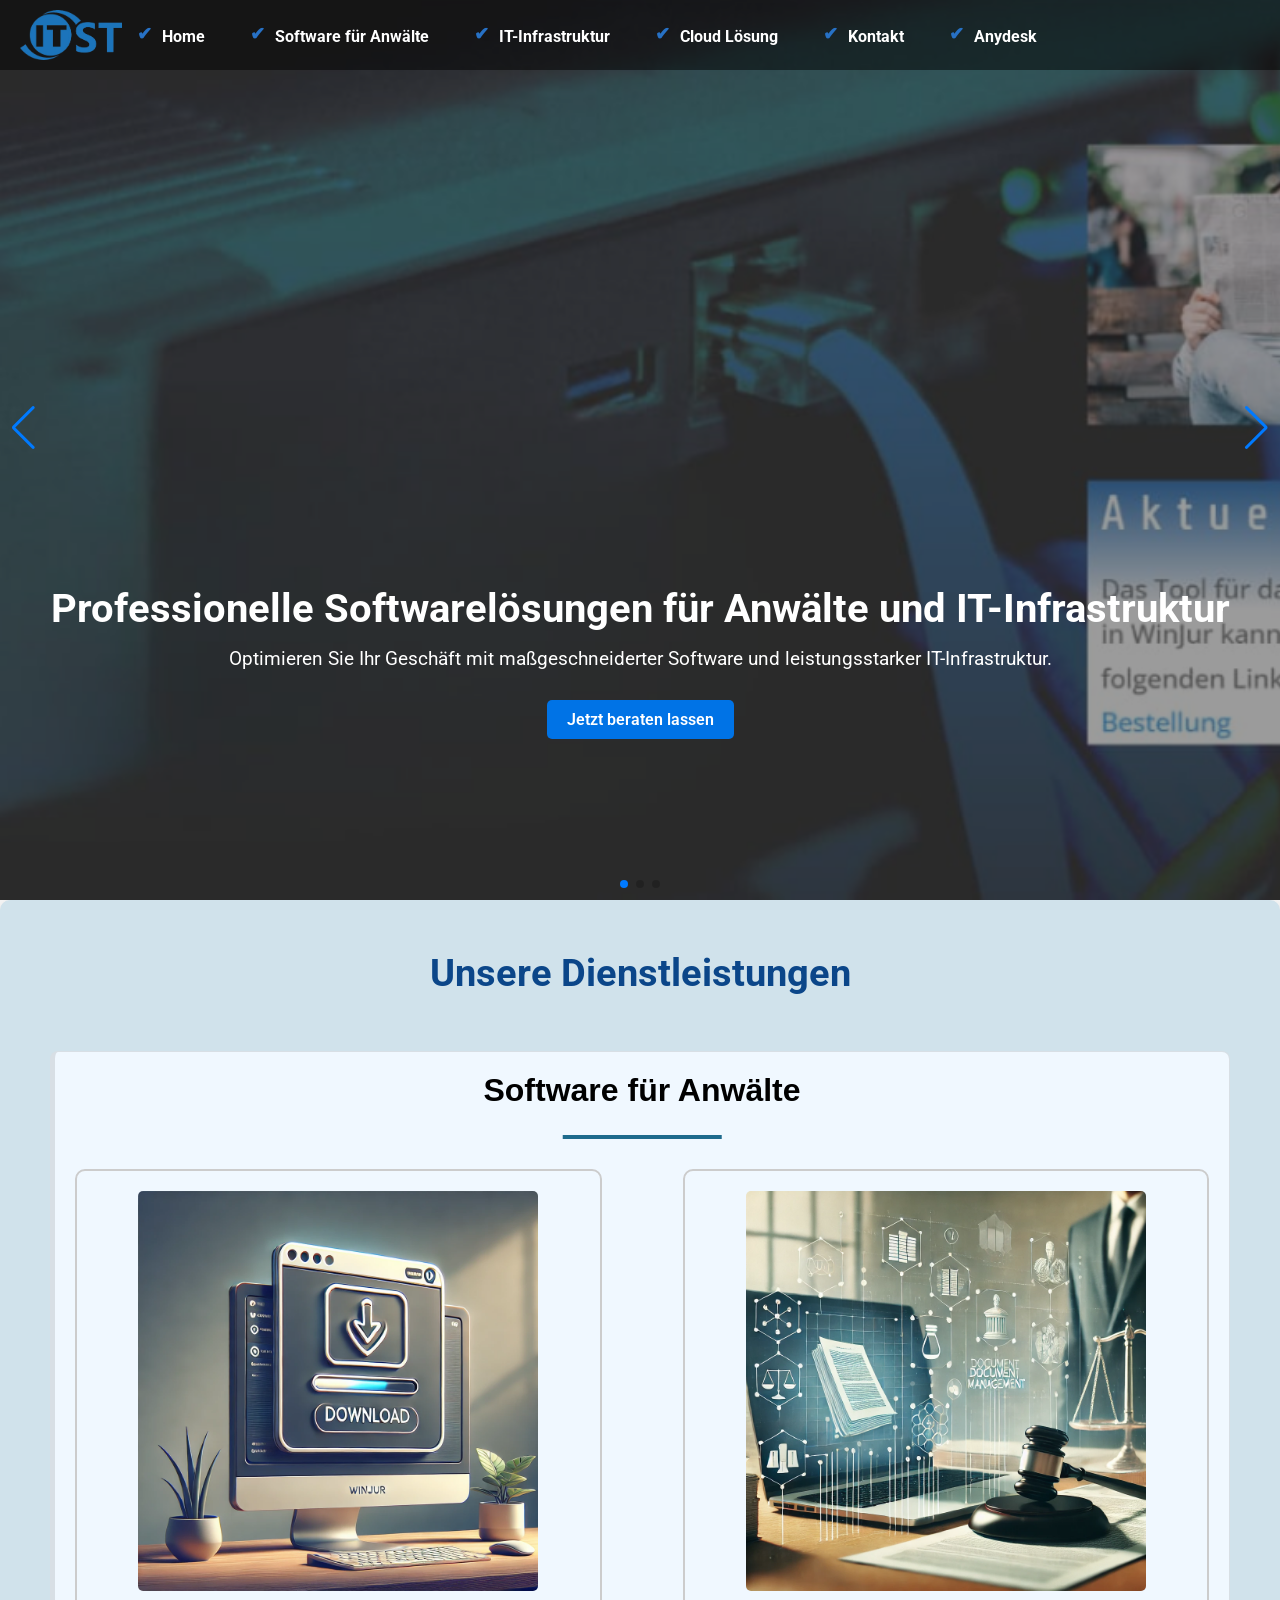
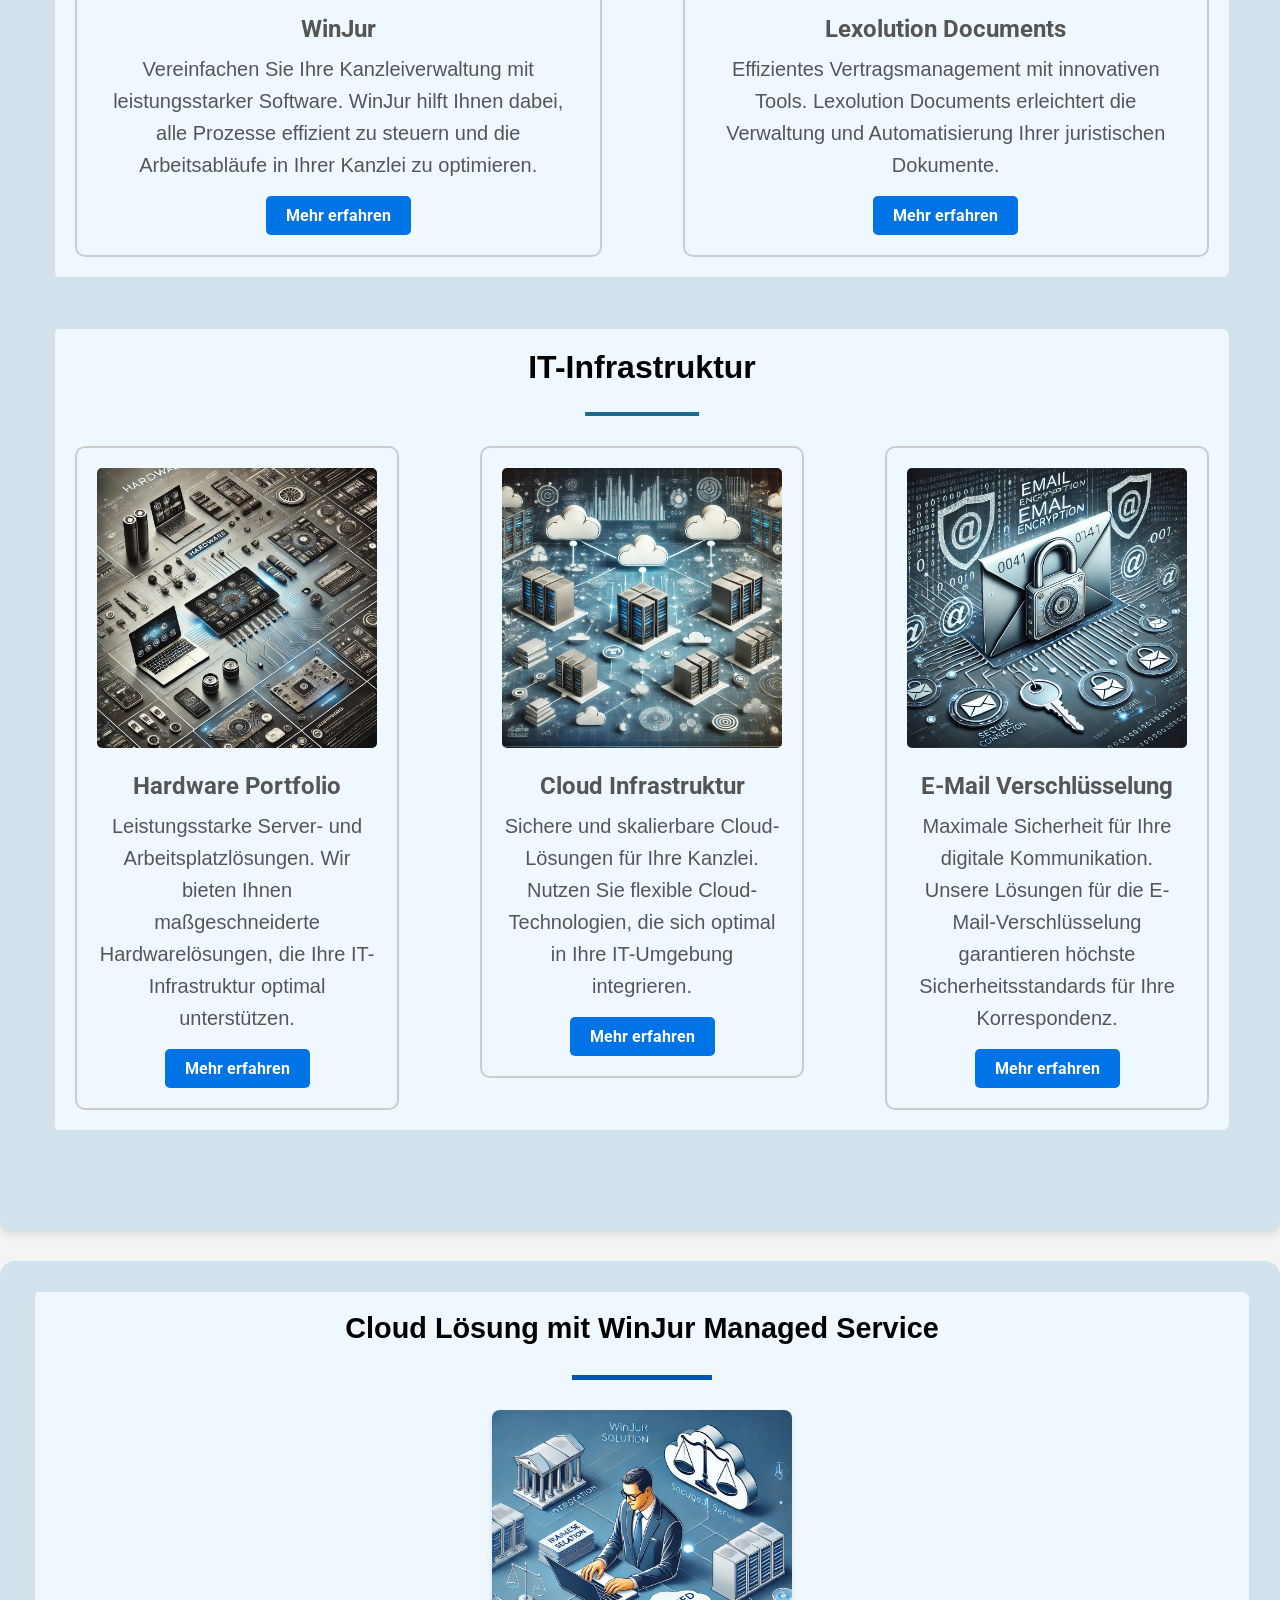
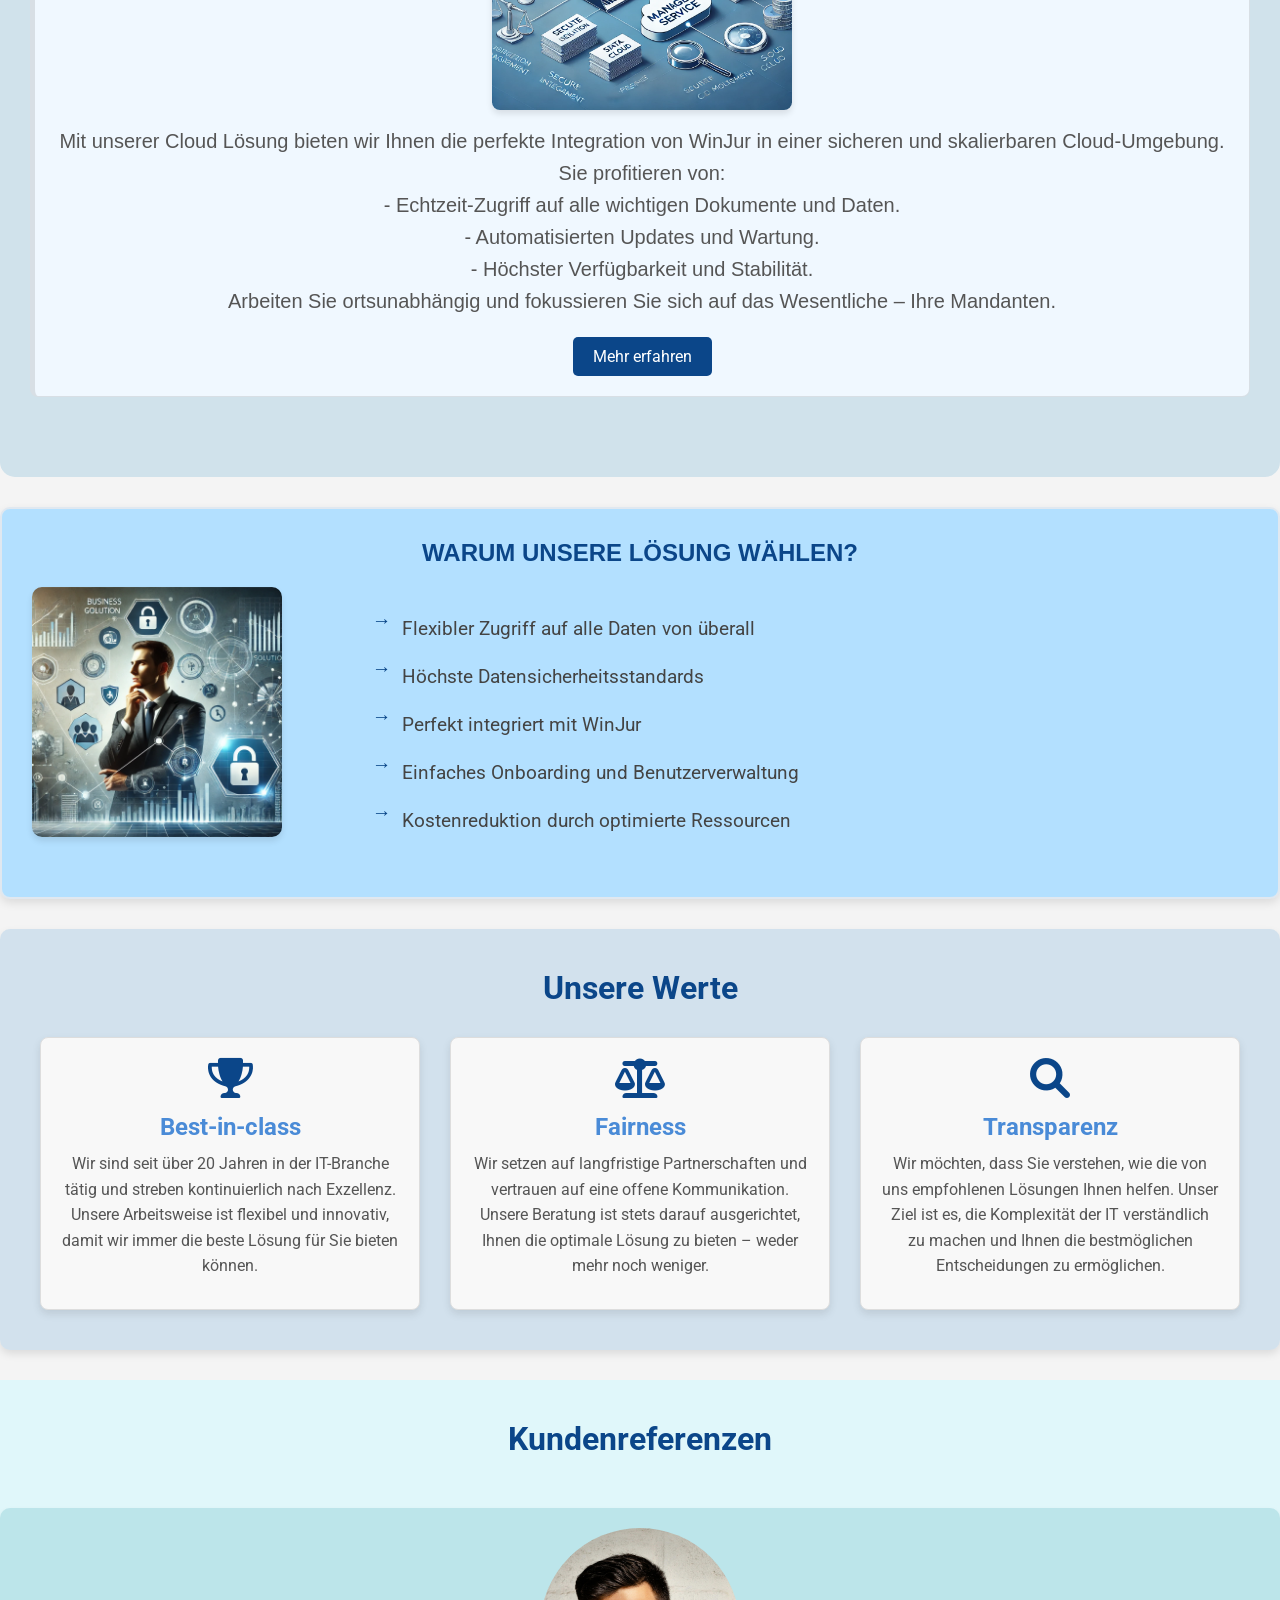
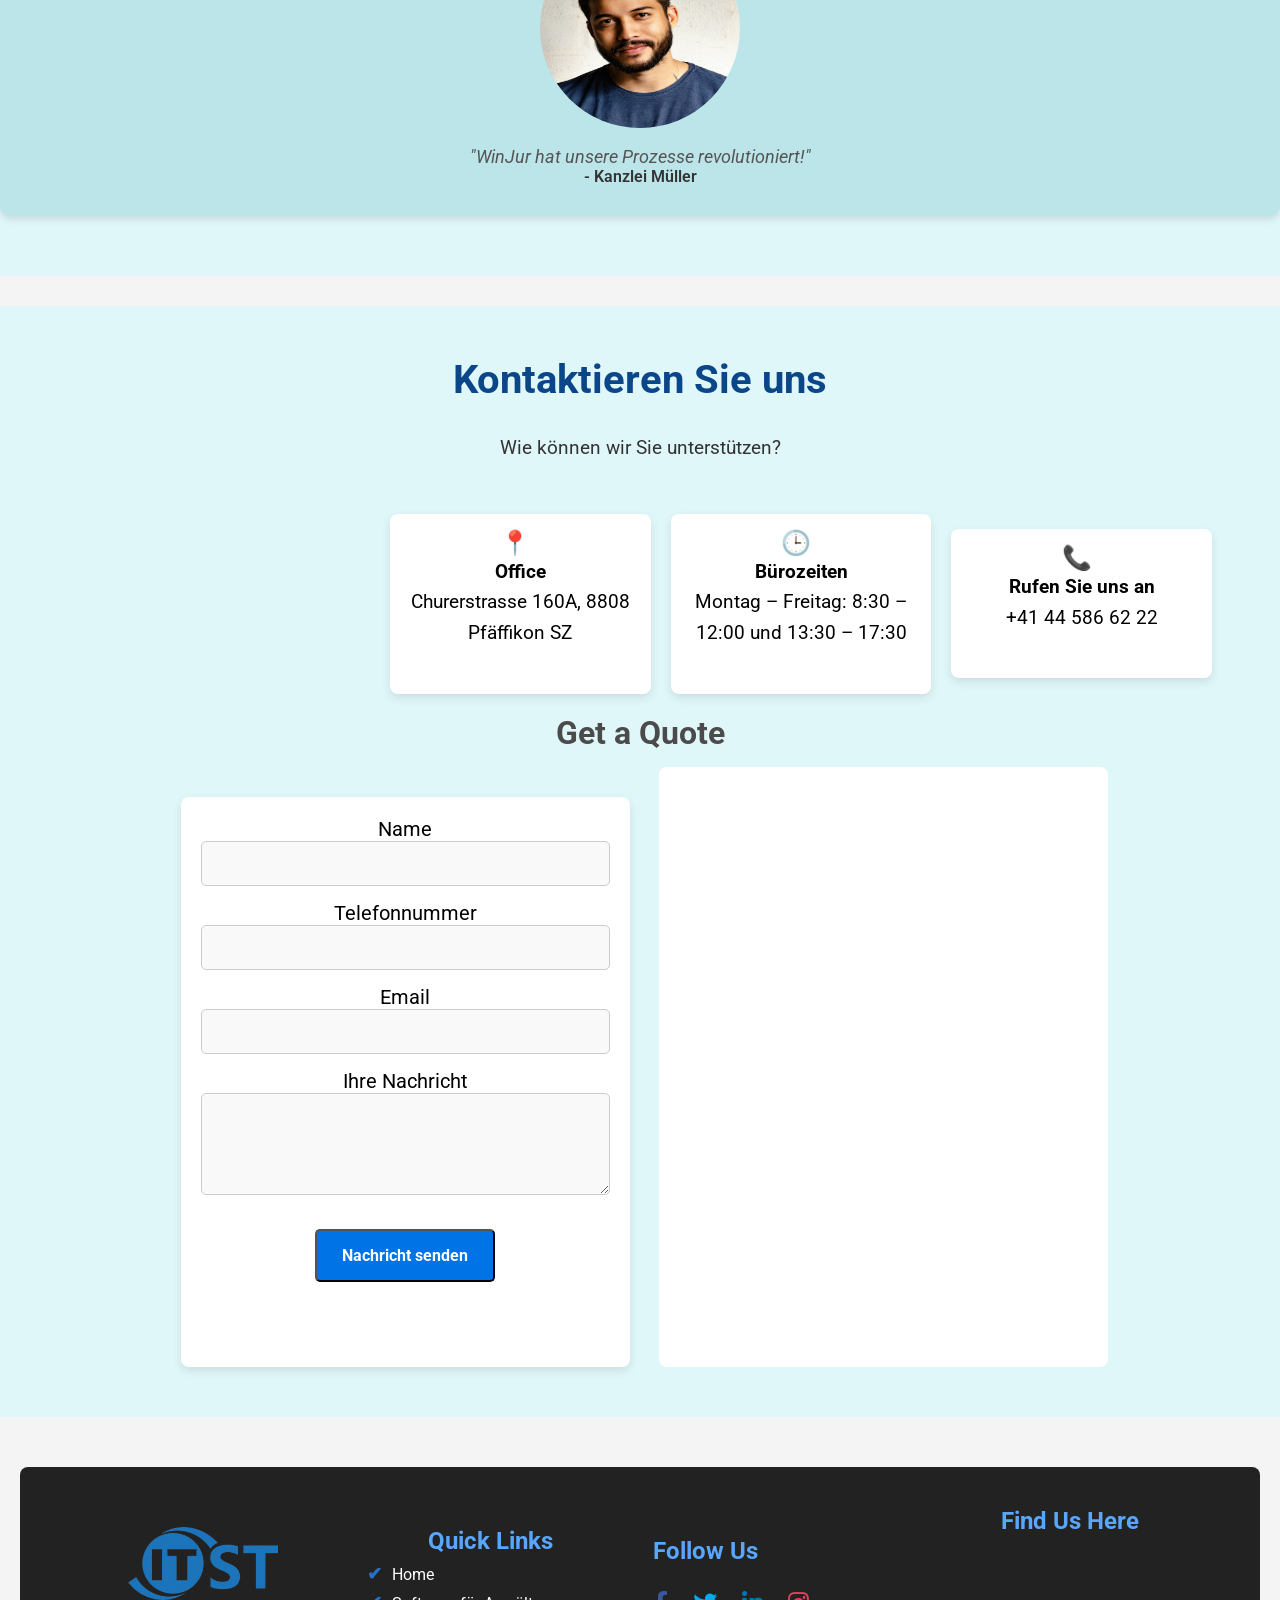
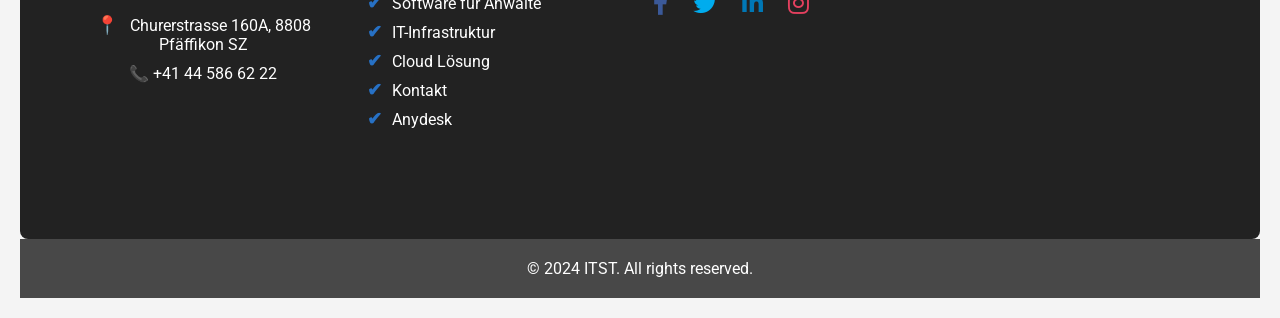
<file: index.html>
<!DOCTYPE html>
<html lang="de">
<head>
    <head>
        <meta charset="UTF-8">
        <meta name="viewport" content="width=device-width, initial-scale=1.0">
        <meta name="description" content="ITST GmbH offers software solutions for law firms and IT infrastructure services.">
        <meta property="og:title" content="ITST GmbH - Software und IT-Infrastruktur">
        <meta property="og:description" content="ITST GmbH offers software solutions for law firms and IT infrastructure services.">
        <meta property="og:image" content="path_to_image.jpg">
        <meta property="og:url" content="yourwebsiteurl.com">
        <meta name="twitter:card" content="summary_large_image">
        <meta name="twitter:title" content="ITST GmbH - Software und IT-Infrastruktur">
        <meta name="twitter:description" content="ITST GmbH offers software solutions for law firms and IT infrastructure services.">
        <meta name="twitter:image" content="path_to_image.jpg">
        <title>ITST GmbH - Software und IT-Infrastruktur</title>
        <link href="https://fonts.googleapis.com/css2?family=Roboto:wght@400;700&display=swap" rel="stylesheet">
        <link rel="stylesheet" href="style1.css">
   
            <link href="https://cdnjs.cloudflare.com/ajax/libs/font-awesome/6.0.0-beta3/css/all.min.css" rel="stylesheet">
        
        
        
    </head>
</head>
<body>
    <!-- Header with Carousel -->
  
<header>
  
    <div class="carousel">
    <div class="carousel-slide active" style="background-image: url('img/ho.png');">
        <div class="overlay"></div>
    </div>
    <div class="carousel-slide" style="background-image: url('img/home1.webp');">
        <div class="overlay"></div>
    </div>
    <div class="carousel-slide" style="background-image: url('img/home2.webp');">
        <div class="overlay"></div>
    </div>

    <!-- Carousel navigation buttons -->

</div>

    
        <div class="header-content">
            <nav>
                <img src="img/itlogo-removebg-preview.png" alt="ITST Logo" class="logo">
                <span class="menu-toggle" id="menu-toggle">&#9776;</span> <!-- Menu toggle for mobile -->
                <ul id="nav-menu">
                    <li><a href="index.html">Home</a></li>
                    <li><a href="software.html">Software für Anwälte</a></li>
                    <li><a href="#it-infrastructure">IT-Infrastruktur</a></li>
                    <li><a href="#cloud-solution">Cloud Lösung</a></li>
                    <li><a href="#contact">Kontakt</a></li>
                    <li><a href="https://anydesk.com/en/downloads" target="_blank">Anydesk</a></li> <!-- Add Anydesk Link -->
                </ul>
                
            </nav>
            <div class="hero" style="margin-top: 40px;">
                <h1>Professionelle Softwarelösungen für Anwälte und IT-Infrastruktur</h1>
                <p>Optimieren Sie Ihr Geschäft mit maßgeschneiderter Software und leistungsstarker IT-Infrastruktur.</p>
                <a href="#contact">Jetzt beraten lassen</a>
            </div>
        </div>
    </header>
    
        
    <style>
      /* General Section Styling */
#services {
    padding: 50px;
    background-color: #d0e2eb; /* Match the background color */
}

h2 {
    text-align: center;
    margin-bottom: 40px;
}

.service {
    margin-bottom: 50px;
}

.content {
    display: flex;
    justify-content: space-between;
    align-items: flex-start;
    gap: 20px;
}

.service-feature {
    background-color: #f0f8ff;
    border: 2px solid #ccc;
    padding: 20px;
    border-radius: 10px;
    width: 30%; /* Default width for larger screens */
    text-align: center;
    transition: transform 0.3s ease, box-shadow 0.3s ease, background-color 0.3s ease;
}

.service-feature:hover {
    transform: scale(1.05); /* Slight zoom effect */
    box-shadow: 0 8px 20px rgba(0, 0, 0, 0.2); /* Add a shadow */
    background-color: #eaf4ff; /* Slightly darker blue on hover */
}

.service-feature img {
    max-width: 100%;
    height: auto;
    margin-bottom: 15px;
    border-radius: 5px;
}

.cta-button {
    display: inline-block;
    background-color: #007bff;
    color: white;
    padding: 10px 20px;
    border-radius: 5px;
    text-decoration: none;
    transition: background-color 0.3s ease, transform 0.3s ease;
}

.cta-button:hover {
    background-color: #0056b3; /* Darker blue on hover */
    transform: translateY(-3px); /* Slight lift effect */
}

.vertical-line {
    width: 2px;
    background-color: #ccc;
    height: auto;
    align-self: stretch;
}

/* Mobile CSS */
@media (max-width: 768px) {
    .content {
        flex-direction: column;
        align-items: center;
    }

    .service-feature {
        width: 100%; /* Expand to full width on mobile */
        max-width: 95%; /* Add some padding to avoid edges */
        margin-bottom: 20px; /* Add spacing between items */
    }

    .vertical-line {
        display: none; /* Hide vertical lines on mobile */
    }

    #services {
        padding: 20px; /* Reduce padding for smaller screens */
    }
}

@media (max-width: 480px) {
    h2 {
        font-size: 24px; /* Adjust heading size for smaller screens */
    }

    .cta-button {
        padding: 8px 16px; /* Slightly smaller buttons for mobile */
        font-size: 16px;
    }
}

    </style>
    
    <section id="services" class="section">
        <h2 style="color: #0b4689;">Unsere Dienstleistungen</h2>
    
        <!-- First Service Section -->
        <div class="service" id="Software für Anwälte">
            <h3 style="color: black; margin-bottom: 30px;" >Software für Anwälte</h3>
            <div class="content">
                <div class="service-feature">
                    <img src="img/winzur.webp" alt="WinJur Software">
                    <h4>WinJur</h4>
                    <p style="font-size: 20px;">Vereinfachen Sie Ihre Kanzleiverwaltung mit leistungsstarker Software. WinJur hilft Ihnen dabei, alle Prozesse effizient zu steuern und die Arbeitsabläufe in Ihrer Kanzlei zu optimieren.</p>
                    <a href="#" class="cta-button">Mehr erfahren</a>
                </div>
    
                <!-- Vertical Line -->
                <div class="vertical-line"></div>
    
                <div class="service-feature" id="Lexolution Documents">
                    <img src="img/lexo.webp" alt="Lexolution Documents">
                    <h4>Lexolution Documents</h4>
                    <p style="font-size: 20px;">Effizientes Vertragsmanagement mit innovativen Tools. Lexolution Documents erleichtert die Verwaltung und Automatisierung Ihrer juristischen Dokumente.</p>
                    <a href="#" class="cta-button">Mehr erfahren</a>
                </div>
            </div>
        </div>
    
        <!-- Second Service Section -->
        <div class="service">
            <h3 style="color: black; margin-bottom: 30px;">IT-Infrastruktur</h3>
            <div class="content">
                <div class="service-feature">
                    <img src="img/hardware.webp" alt="Server Solutions">
                    <h4>Hardware Portfolio</h4>
                    <p style="font-size: 20px;">Leistungsstarke Server- und Arbeitsplatzlösungen. Wir bieten Ihnen maßgeschneiderte Hardwarelösungen, die Ihre IT-Infrastruktur optimal unterstützen.</p>
                    <a href="#" class="cta-button">Mehr erfahren</a>
                </div>
    
                <!-- Vertical Line -->
                <div class="vertical-line"></div>
    
                <div class="service-feature">
                    <img src="img/cloud.webp" alt="Cloud Solutions">
                    <h4>Cloud Infrastruktur</h4>
                    <p style="font-size: 20px;">Sichere und skalierbare Cloud-Lösungen für Ihre Kanzlei. Nutzen Sie flexible Cloud-Technologien, die sich optimal in Ihre IT-Umgebung integrieren.</p>
                    <a href="#" class="cta-button">Mehr erfahren</a>
                </div>
    
                <!-- Vertical Line -->
                <div class="vertical-line"></div>
    
                <div class="service-feature">
                    <img src="img/email.webp" alt="Email Encryption">
                    <h4>E-Mail Verschlüsselung</h4>
                    <p style="font-size: 20px;">Maximale Sicherheit für Ihre digitale Kommunikation. Unsere Lösungen für die E-Mail-Verschlüsselung garantieren höchste Sicherheitsstandards für Ihre Korrespondenz.</p>
                    <a href="#" class="cta-button">Mehr erfahren</a>
                </div>
            </div>
        </div>
    </section>
          
    <style>
        .outer-box {
            background-color: #d0e2eb;
            padding: 30px;
            border-radius: 15px;
            transition: transform 0.3s ease, box-shadow 0.3s ease;
        }
    
        .outer-box:hover {
            transform: scale(1.05); /* Slight zoom effect */
            box-shadow: 0 8px 20px rgba(0, 0, 0, 0.2); /* Add a shadow */
        }
    
        .service {
            background-color: #f0f8ff;
            border: 2px solid #ccc;
            padding: 20px;
            border-radius: 10px;
            transition: background-color 0.3s ease;
        }
    
        .service:hover {
            background-color: #eaf4ff; /* Slightly darker blue on hover */
        }
    
        .cta-button {
            display: inline-block;
            background-color: #007bff;
            color: white;
            padding: 10px 20px;
            border-radius: 5px;
            text-decoration: none;
            transition: background-color 0.3s ease, transform 0.3s ease;
        }
    
        .cta-button:hover {
            background-color: #0056b3; /* Darker blue on hover */
            transform: translateY(-3px); /* Slight lift effect */
        }
    </style>
    
    <div class="outer-box">
        <div class="service">
            <h3 style="color: black; margin-bottom: 30px;">Cloud Lösung mit WinJur Managed Service</h3>

            <!-- Blue Line Below the Heading -->
            <hr style="border: 0; border-top: 5px solid #0056b3; width: 12%; margin: 0 auto 10px; margin-bottom: 30px;">
            
            <div class="service-content">
                <img src="img/cloudwinz.webp" alt="Cloud Solutions" class="large-image">
                <p style="font-size: 20px;">
                    Mit unserer Cloud Lösung bieten wir Ihnen die perfekte Integration von WinJur in einer sicheren und skalierbaren Cloud-Umgebung. 
                    Sie profitieren von:<br>
                    - Echtzeit-Zugriff auf alle wichtigen Dokumente und Daten.<br>
                    - Automatisierten Updates und Wartung.<br>
                    - Höchster Verfügbarkeit und Stabilität.<br>
                    Arbeiten Sie ortsunabhängig und fokussieren Sie sich auf das Wesentliche – Ihre Mandanten.
                </p>
                <a href="#" class="cta-button">Mehr erfahren</a>
            </div>
        </div>
    </div>
    
    <div class="service-benefits">
        <h4>Warum unsere Lösung wählen?</h4>
        <div class="benefit-content">
            <img src="img/why.webp" alt="Why Choose Us Image" class="benefits-image">
            <ul>
                <li>Flexibler Zugriff auf alle Daten von überall</li>
                <li>Höchste Datensicherheitsstandards</li>
                <li>Perfekt integriert mit WinJur</li>
                <li>Einfaches Onboarding und Benutzerverwaltung</li>
                <li>Kostenreduktion durch optimierte Ressourcen</li>
            </ul>
        </div>
    </div>
    
    <style>
        /* Service Benefits Styling */
.service-benefits {
    background-color: #b3e0ff; /* Lighter Sky Blue */
    border: 2px solid #e0e8f0;
    border-radius: 10px;
    padding: 30px;
    margin-top: 30px;
    text-align: center;
    box-shadow: 0 4px 10px rgba(0, 0, 0, 0.1); /* Subtle shadow for depth */
    opacity: 0; /* Initially hidden */
    transform: translateX(100%); /* Position off-screen to the right */
    animation: slideInFromRight 1s forwards; /* Animation for the slide-in effect */
}

@keyframes slideInFromRight {
    0% {
        transform: translateX(100%); /* Start off-screen to the right */
        opacity: 0;
    }
    100% {
        transform: translateX(0); /* Move to normal position */
        opacity: 1;
    }
}

.service-benefits:hover {
    transform: translateY(-5px); /* Lift effect */
    box-shadow: 0 8px 20px rgba(0, 0, 0, 0.2); /* Enhanced shadow on hover */
    background-color: #99c2ff; /* Slightly darker light blue on hover */
}

.service-benefits:active {
    background-color: #b3d1ff; /* Even lighter blue on mouse click */
}

.service-benefits h4 {
    font-size: 24px;
    margin-bottom: 20px;
    color: #0b4689;
    text-transform: uppercase;
    font-weight: bold;
}

.benefit-content {
    display: flex;
    align-items: center;
    justify-content: space-between;
    flex-wrap: wrap; /* Ensures responsive behavior */
    gap: 20px; /* Add space between items */
}

.benefits-image {
    width: 50%;
    max-width: 250px;
    border-radius: 10px;
    box-shadow: 0 4px 6px rgba(0, 0, 0, 0.1); /* Slight shadow for the image */
    transition: transform 0.3s ease, box-shadow 0.3s ease;
}

.benefits-image:hover {
    transform: scale(1.1); /* Image zoom effect */
    box-shadow: 0 8px 16px rgba(0, 0, 0, 0.2); /* Enhanced shadow on hover */
}

ul {
    flex: 1;
    text-align: left;
    font-size: 18px;
    color: #333;
    margin: 0;
    padding: 0;
    list-style-position: inside; /* Inline bullets */
}

ul li {
    margin-bottom: 10px;
    position: relative;
    padding-left: 25px; /* Space for the custom icon */
}

ul li::before {
    content: "✔"; /* Custom checkmark icon */
    position: absolute;
    left: 0;
    top: 0;
    color: #2771c5;
    font-size: 18px;
    font-weight: bold;
    line-height: 18px;
}

@media (max-width: 768px) {
    .benefit-content {
        flex-direction: column; /* Stack items vertically on smaller screens */
        align-items: center;
    }

    .benefits-image {
        width: 80%; /* Adjust image size for mobile */
    }

    ul {
        font-size: 16px; /* Slightly smaller font for mobile */
    }
}


    </style>
    
            
        
    
            <section id="values" class="section" style="margin-top: 30px;">
                <h2 style=" color:#0b4689;">Unsere Werte</h2>
                <div class="values">
                    <div class="value">
                        <i class="fas fa-trophy"></i> <!-- Icon for Best-in-class -->
                        <h4>Best-in-class</h4>
                        <p>Wir sind seit über 20 Jahren in der IT-Branche tätig und streben kontinuierlich nach Exzellenz. Unsere Arbeitsweise ist flexibel und innovativ, damit wir immer die beste Lösung für Sie bieten können.</p>
                    </div>
                    <div class="value">
                        <i class="fas fa-balance-scale"></i> <!-- Icon for Fairness -->
                        <h4>Fairness</h4>
                        <p>Wir setzen auf langfristige Partnerschaften und vertrauen auf eine offene Kommunikation. Unsere Beratung ist stets darauf ausgerichtet, Ihnen die optimale Lösung zu bieten – weder mehr noch weniger.</p>
                    </div>
                    <div class="value">
                        <i class="fas fa-search"></i> <!-- Icon for Transparenz -->
                        <h4>Transparenz</h4>
                        <p>Wir möchten, dass Sie verstehen, wie die von uns empfohlenen Lösungen Ihnen helfen. Unser Ziel ist es, die Komplexität der IT verständlich zu machen und Ihnen die bestmöglichen Entscheidungen zu ermöglichen.</p>
                    </div>
                </div>
            </section>
            <style>
/* Slide-in effect for the values section */
#values {
    opacity: 0;
    transform: translateY(-50px); /* Start off-screen (above the section) */
    animation: slideIn 1s ease-out forwards;
}

@keyframes slideIn {
    from {
        opacity: 0;
        transform: translateY(-50px);
    }
    to {
        opacity: 1;
        transform: translateY(0);
    }
}

/* Animation for each value card */
.values {
    display: flex;
    justify-content: space-between;
    gap: 30px;
    margin-top: 30px;
}

.value {
    text-align: center;
    padding: 20px;
    border: 1px solid #ddd;
    border-radius: 8px;
    background-color: #f8f8f8;
    box-shadow: 0 4px 8px rgba(0, 0, 0, 0.1);
    transition: transform 0.3s ease, box-shadow 0.3s ease;
    opacity: 0; /* Initially invisible */
    transform: translateY(30px); /* Start from below */
    animation: slideCard 0.8s ease-out forwards; /* Add animation */
}

.value:nth-child(1) {
    animation-delay: 0.2s; /* Delay for first value card */
}

.value:nth-child(2) {
    animation-delay: 0.4s; /* Delay for second value card */
}

.value:nth-child(3) {
    animation-delay: 0.6s; /* Delay for third value card */
}

@keyframes slideCard {
    from {
        opacity: 0;
        transform: translateY(30px);
    }
    to {
        opacity: 1;
        transform: translateY(0);
    }
}

/* Hover effects for each value card */
.value:hover {
    transform: translateY(-10px);
    box-shadow: 0 8px 16px rgba(0, 0, 0, 0.2);
}

.value i {
    font-size: 40px;
    color: #0b4689;
    margin-bottom: 15px;
}

.value h4 {
    font-size: 1.5rem;
    margin-bottom: 10px;
}

.value p {
    font-size: 1rem;
    color: #555;
    margin-bottom: 10px;
}

/* Responsive design for smaller screens */
@media (max-width: 768px) {
    .values {
        flex-direction: column;
        align-items: center;
    }

    .value {
        width: 80%;  /* Adjust width for mobile screens */
        margin-bottom: 20px;
    }
}

  </style>
  <script>
    window.addEventListener("scroll", function() {
        const valuesSection = document.getElementById("values");
        const sectionPosition = valuesSection.getBoundingClientRect().top;
        const screenPosition = window.innerHeight / 1.5;
        
        if (sectionPosition < screenPosition) {
            valuesSection.style.opacity = "1";
            valuesSection.style.transition = "opacity 1s ease";
        }
    });
</script>

            
            
            <section id="testimonials" class="section">
                <h2 style=" color:#0b4689; margin-bottom: 30px;">Kundenreferenzen</h2>
                <div class="swiper-container">
                    <div class="swiper-wrapper">
                        <div class="swiper-slide testimonial">
                            <img src="img/client1.jpg" alt="Satisfied Client">
                            <p>"WinJur hat unsere Prozesse revolutioniert!"</p>
                            <h4>- Kanzlei Müller</h4>
                        </div>
                        <div class="swiper-slide testimonial">
                            <img src="img/client2.jpg" alt="Satisfied Client">
                            <p>"Die IT-Lösungen von ITST GmbH sind erstklassig."</p>
                            <h4>- Kanzlei Schmidt</h4>
                        </div>
                        <div class="swiper-slide testimonial">
                            <img src="img/client3.jpg" alt="Satisfied Client">
                            <p>"Unsere Zusammenarbeit mit der XYZ AG war sehr erfolgreich."</p>
                            <h4>- Kanzlei Meier</h4>
                        </div>
                    </div>
                    <!-- Add Pagination -->
                    <div class="swiper-pagination"></div>
                    <!-- Add Navigation -->
                    <div class="swiper-button-next"></div>
                    <div class="swiper-button-prev"></div>
                </div>
            </section>


            
            <section id="contact" class="section contact-section">
                <h2 class="animate-from-right" style="color:#0b4689;">Kontaktieren Sie uns</h2>
            
                <!-- Intro Text for Support -->
                <p class="animate-from-right">Wie können wir Sie unterstützen?</p>
            
                <!-- Contact Information -->
                <div class="contact-info animate-from-right" style="margin-left: 350px;">
                    <div class="contact-item">
                        <span class="icon">📍</span>
                        <p style="color: black;"><strong>Office</strong><br>Churerstrasse 160A, 8808 Pfäffikon SZ</p>
                    </div>
                    <div class="contact-item">
                        <span class="icon">🕒</span>
                        <p style="color: black;"><strong>Bürozeiten</strong><br>Montag – Freitag: 8:30 – 12:00 und 13:30 – 17:30</p>
                    </div>
                    <div class="contact-item">
                        <span class="icon">📞</span>
                        <p style="color: black;"><strong>Rufen Sie uns an</strong><br>+41 44 586 62 22</p>
                    </div>
                </div>
                <h3 class="animate-from-right">Get a Quote</h3> <!-- Added heading above the form -->
            
                <!-- Contact Form and Google Maps Section -->
                <div class="contact-container">
                    <!-- Contact Form Section -->
                    <div class="contact-form animate-from-right">
                        <form action="submit_form.php" method="POST">
                            <div class="form-group">
                                <label for="name" style="color: black; font-size: 20px;">Name</label>
                                <input type="text" id="name" name="name" required>
                            </div>
                            <div class="form-group">
                                <label for="phone" style="color: black; font-size: 20px;">Telefonnummer</label> <!-- Translated to German -->
                                <input type="tel" id="phone" name="phone" required> <!-- Changed 'email' to 'phone' input type -->
                            </div>
                            <div class="form-group">
                                <label for="email" style="color: black; font-size: 20px;">Email</label>
                                <input type="email" id="email" name="email" required>
                            </div>
                            <div class="form-group">
                                <label for="message" style="color: black; font-size: 20px;">Ihre Nachricht</label>
                                <textarea id="message" name="message" rows="4" required></textarea>
                            </div>
                            <button type="submit" class="cta-button">Nachricht senden</button>
                        </form>
                    </div>
            
                    <!-- Google Maps Location -->
                    <div class="gmap-container" style="height: 600px; width: 500px;">
                        <iframe src="https://www.google.com/maps/embed?pb=YOUR_GOOGLE_MAPS_EMBED_URL" width="800" height="600" style="border:0;" allowfullscreen="" loading="lazy"></iframe> <!-- Increased height -->
                    </div>
                </div>
            
            </section>
            
            <style>
   /* Right to Left Animation */
@keyframes slideFromRight {
    0% {
        transform: translateX(100%); /* Start offscreen to the right */
        opacity: 0; /* Start invisible */
    }
    100% {
        transform: translateX(0); /* Move to original position */
        opacity: 1; /* Fully visible */
    }
}

/* Apply the animation to elements */
.animate-from-right {
    animation: slideFromRight 1.5s ease-out forwards;
}

/* Contact form and map */
.contact-container {
    position: relative;
}

            </style>
            <script>
                
            </script>
 <footer class="footer">
    <div class="footer-container">
        <!-- Logo and Address Section -->
        <div class="footer-left">
            <img src="img/itlogo-removebg-preview.png" alt="Company Logo" class="footer-logo">
            <div class="footer-address">
                <span class="location-icon">📍</span> <!-- Location icon -->
                Churerstrasse 160A, 8808 Pfäffikon SZ
            </div>
            <p class="footer-phone">📞 +41 44 586 62 22</p>
        </div>

        <!-- Quick Links Section -->
        <div class="footer-links">
            <h4 style="color: #58a6fe;  font-size: 24px;">Quick Links</h4>
            <ul>
                <li><a href="#home">Home</a></li>
                <li><a href="#software">Software für Anwälte</a></li>
                <li><a href="#it-infrastructure">IT-Infrastruktur</a></li>
                <li><a href="#cloud-solution">Cloud Lösung</a></li>
                <li><a href="#contact">Kontakt</a></li>
                <li><a href="https://anydesk.com/en/downloads" target="_blank">Anydesk</a></li> <!-- Add Anydesk Link -->
            </ul>
        </div>

        <!-- Social Icons Section -->
        <div class="footer-social">
            <h4 style=" color: #58a6fe;  font-size: 24px;">Follow Us</h4>
            <div class="social-icons">
                <a href="#" class="social-icon" style="color: #3b5998;"><i class="fab fa-facebook-f"></i></a>
                <a href="#" class="social-icon" style="color: #00acee;"><i class="fab fa-twitter"></i></a>
                <a href="#" class="social-icon" style="color:  #0077b5;"><i class="fab fa-linkedin-in"></i></a>
                <a href="#" class="social-icon" style="color:#e4405f;"><i class="fab fa-instagram"></i></a>
            </div>
        </div>

        <!-- Google Maps Section -->
        <div class="footer-map">
            <h4 style="color: #58a6fe; font-size: 24px;">Find Us Here</h4>
            <!-- Embed Google Map -->
            <iframe 
                src="https://www.google.com/maps/embed?pb=!1m18!1m12!1m3!1d2280.721306059951!2d8.816876216286915!3d47.20628208034063!2m3!1f0!2f0!3f0!3m2!1i1024!2i768!4f13.1!3m3!1m2!1s0x479c7e35ab4026f1%3A0x7a21539a78e5bb5b!2sChurerstrasse%20160A%2C%208808%20Pf%C3%A4ffikon%20SZ!5e0!3m2!1sen!2sch!4v1697223039359!5m2!1sen!2sch" 
                width="100%" 
                height="250" 
                style="border: 0; border-radius: 8px;" 
                allowfullscreen="" 
                loading="lazy">
            </iframe>
        </div>
    </div>

    <div class="footer-bottom">
        <p>&copy; 2024 ITST. All rights reserved.</p>
    </div>
</footer>


            

    <script src="script.js"></script>
</body>
</html>

<!-- Include Swiper CSS -->
<link rel="stylesheet" href="https://unpkg.com/swiper/swiper-bundle.min.css">

<!-- Include Swiper JS -->
<script src="https://unpkg.com/swiper/swiper-bundle.min.js"></script>

<script>
    const swiper = new Swiper('.swiper-container', {
        loop: true,  // Enables looping of the slides
        autoplay: {
            delay: 3000, // Delay between slides in ms
            disableOnInteraction: false, // Keeps autoplay running even when user interacts
        },
        pagination: {
            el: '.swiper-pagination',
            clickable: true,
        },
        navigation: {
            nextEl: '.swiper-button-next',
            prevEl: '.swiper-button-prev',
        },
        slidesPerView: 1,  // Adjusts number of visible slides per view
        spaceBetween: 10,  // Adds space between slides
    });
</script>
<style>

/* General Image Hover Effect */
.service img {
    transition: transform 0.3s ease-in-out;
}

/* Image Zoom In on Hover */
.service img:hover {
    transform: scale(1.05); /* Zoom effect */
}

/* Button Hover Effect */
.cta-button {
    background-color: #0b4689;
    color: white;
    padding: 10px 20px;
    text-decoration: none;
    border-radius: 5px;
    transition: background-color 0.3s ease, transform 0.3s ease;
}

.cta-button:hover {
    background-color: #58a6fe; /* Lighter blue on hover */
    transform: translateY(-3px); /* Button lifts up slightly */
}

/* Text Fade In */
.service h3,
.service p {
    opacity: 1;
    transform: translateY(0);
    transition: opacity 1s ease, transform 1s ease;
}

/* Box shadow effect on hover */
.service:hover {
    box-shadow: 0 4px 12px rgba(0, 0, 0, 0.1); /* Soft shadow effect */
}
/* Light Border for Each Service Section */
.service {
    border: 1px solid rgba(0, 0, 0, 0.1); /* Light border color */
    border-radius: 8px; /* Optional: Adds rounded corners */
    padding: 20px;
    transition: box-shadow 0.3s ease, border-color 0.3s ease;
}

/* Hover Effect for Service Sections */
.service:hover {
    border-color: rgba(0, 0, 0, 0.3); /* Darker border color on hover */
    box-shadow: 0 4px 12px rgba(0, 0, 0, 0.1); /* Soft shadow effect */
}
/* Add Vertical Line on the Left of Each Service Section */
.service {
    position: relative;
    padding: 20px;
    border-left: 5px solid rgba(0, 0, 0, 0.1); /* Light vertical line */
    border-radius: 8px;
    transition: box-shadow 0.3s ease;
}

/* Hover Effect for Service Sections */
.service:hover {
    border-left: 5px solid rgba(0, 0, 0, 0.3); /* Darker vertical line on hover */
    box-shadow: 0 4px 12px rgba(0, 0, 0, 0.1); /* Soft shadow effect */
}
/* Service Content Container */
.content {
    display: flex;
    align-items: flex-start;
    justify-content: space-between;
}

/* Each service feature (image and text) */
.service-feature {
    flex: 1;
    padding: 20px;
    position: relative;
}

/* Vertical Line */
.vertical-line {
    width: 1px;
    background-color: #ccc; /* Light color for the line */
    height: 100%;
    margin: 0 20px; /* Adds space around the line */
}

/* Service Image */
.service-feature img {
    width: 100%;
    max-width: 400px; /* Adjust the size of the image */
    margin-bottom: 20px;
}

/* Optional: Hover effect for the service content */
.service-feature:hover {
    box-shadow: 0 4px 12px rgba(0, 0, 0, 0.1);
}


</style>

<script>
    // JavaScript for fade-in on scroll (optional)
window.addEventListener('scroll', function() {
    const servicesSection = document.querySelector('#services');
    const servicesTop = servicesSection.getBoundingClientRect().top;

    if (servicesTop < window.innerHeight) {
        servicesSection.classList.add('visible');
    }
});

</script>
</file>
<file: style1.css>
body {
    margin: 0;
    font-family: 'Roboto', sans-serif;
}

header {
    position: relative;
    height: 100vh;
    overflow: hidden;
}

.carousel {
    position: absolute;
    top: 0;
    left: 0;
    width: 100%;
    height: 100%;
}

.carousel-slide {
    position: absolute;
    top: 0;
    left: 100%;
    width: 100%;
    height: 100%;
    background-size: cover;
    background-position: center;
    transition: left 0.5s ease-in-out;
    
}

.carousel-slide.active {
    left: 0;
}

.carousel-slide.previous {
    left: -100%;
    
}

.header-content {
    position: relative;
    z-index: 2;
    text-align: center;
    color: white;
    padding-top: 30%;
}

nav {
    position: absolute;
    top: 0;
    left: 0;
    width: 100%;
    display: flex;
    justify-content: space-between;
    align-items: center;
    padding: 20px;
}

nav ul {
    list-style: none;
    display: flex;
    margin: 0;
    padding: 0;
}

nav ul li {
    margin: 0 15px;
}

nav ul li a {
    color: white;
    text-decoration: none;
    font-size: 16px;
}

.hero h1 {
    font-size: 2.5rem;
}

.cta-button {
    background-color: #0073e6;
    color: white;
    padding: 10px 20px;
    border-radius: 5px;
    text-decoration: none;
}
/* General Reset */
* {
    margin: 0;
    padding: 0;
    box-sizing: border-box;
}

body {
    font-family: 'Roboto', sans-serif;
}

.hero {
    text-align: center;
    color: white;
    margin-top: 100px; /* Adjusted for better positioning, optional */
}

.hero h1 {
    font-size: 36px; /* Adjust the font size as needed */
    margin-bottom: 10px; /* Decreases space below the heading */
}

.hero p {
    font-size: 18px;
    margin-bottom: 15px; /* Reduces space between the paragraph and button */
}

.hero a {
    display: inline-block;
    padding: 10px 20px;
    background-color: #0073e6;
    color: white;
    text-decoration: none;
    border-radius: 5px;
    font-weight: 600;
    margin-top: 10px; /* Optional: add spacing between the button and text */
}

.hero a:hover {
    background-color: #005bb5;
}

/* Carousel */
.carousel {
    position: relative;
    width: 100%;
    height: 100vh;
    overflow: hidden;
}

.carousel-slide {
    position: absolute;
    top: 0;
    left: 100%;
    width: 100%;
    height: 100%;
    background-size: cover;
    background-position: center;
    transition: left 0.5s ease-in-out;
}

/* Overlay for transparent black cover */
.carousel-slide .overlay {
    position: absolute;
    top: 0;
    left: 0;
    width: 100%;
    height: 100%;
    background: rgba(57, 57, 57, 0.5); /* Adjust opacity for transparency */
    z-index: 1;
}

.carousel-slide.active {
    left: 0;
}

.carousel-slide.previous {
    left: -100%;
}

/* Header Content */
.header-content {
    position: absolute;
    top: 0;
    left: 0;
    width: 100%;
    height: 100%;
    color: white;
    text-align: center;
    display: flex;
    flex-direction: column;
    justify-content: center;
    align-items: center;
    z-index: 2; /* Ensure content is above the overlay */
    pointer-events: none; /* Prevent blocking of interaction */
}

.hero h1 {
    font-size: 2.5rem;
    margin-bottom: 15px;
    pointer-events: auto; /* Re-enable interaction for text and buttons */
}

.hero p {
    font-size: 1.2rem;
    margin-bottom: 20px;
    pointer-events: auto;
}

.hero a {
    display: inline-block;
    padding: 10px 20px;
    background: #0073e6;
    color: white;
    text-decoration: none;
    border-radius: 5px;
    transition: background 0.3s ease;
    pointer-events: auto;
}

.hero a:hover {
    background: #005bb5;
}
/* Navbar Styling */
nav {
    display: flex;
    align-items: center;
    justify-content: space-between;
    padding: 10px 20px;
    position: absolute;
    top: 0;
    left: 0;
    width: 100%;
    background: rgba(0, 0, 0, 0.5); /* Transparent black background */
    z-index: 3;
    color: white;
}

nav .logo {
    height: 50px;
}

nav ul {
    display: flex;
    gap: 15px;
    list-style: none;
}

nav ul li a {
    text-decoration: none;
    color: white;
    font-size: 1rem;
    font-weight: bold;
}

nav ul li a:hover {
    color: #0073e6;
}

/* Mobile Menu */
.menu-toggle {
    display: none;
    font-size: 2rem;
    color: white;
    cursor: pointer;
    z-index: 4;
}

#nav-menu {
    transition: transform 0.3s ease-in-out;
}

/* Hide the menu in mobile by default */
#nav-menu.hidden {
    transform: translateX(100%);
    display: none;
}

@media screen and (max-width: 768px) {
    .menu-toggle {
        display: block;
    }

    nav ul {
        display: flex;
        flex-direction: column;
        position: absolute;
        top: 60px;
        right: 0;
        background: rgba(0, 0, 0, 0.8);
        padding: 20px;
        width: 200px;
        text-align: right;
        transform: translateX(100%);
        transition: transform 0.3s ease-in-out;
    }

    #nav-menu.active {
        transform: translateX(0);
        display: block;
    }
}
/* Sections Layout */
section {
    padding: 50px 20px;
}

section h2 {
    text-align: center;
    font-size: 2.5rem;
    margin-bottom: 40px;
}

section .content {
    display: flex;
    justify-content: space-around;
    gap: 30px;
}

section .feature {
    width: 45%;
    text-align: center;
}

section .feature img {
    width: 100%;
    border-radius: 5px;
}

section .cta-button {
    background-color: #0073e6;
    padding: 10px 20px;
    color: white;
    text-decoration: none;
    border-radius: 5px;
    font-weight: bold;
    margin-top: 15px;
}

section .cta-button:hover {
    background-color: #005bb5;
}

/* Testimonials */
.testimonials {
    background-color: #f4f4f4;
    padding: 50px 0;
}

.testimonials h3 {
    text-align: center;
    font-size: 2rem;
    margin-bottom: 40px;
}

.testimonials .testimonial {
    display: flex;
    justify-content: center;
    align-items: center;
    gap: 20px;
    margin-bottom: 30px;
}

.testimonials .testimonial img {
    border-radius: 50%;
    width: 100px;
    height: 100px;
}

.testimonials .testimonial p {
    max-width: 600px;
    font-size: 1.1rem;
    line-height: 1.6;
}

/* Footer */
footer {
    background-color: #333;
    color: white;
    padding: 20px;
    text-align: center;
}

footer p {
    margin: 0;
}

/* Responsive Mobile Layout for Subpages */
@media (max-width: 768px) {
    section .content {
        flex-direction: column;
    }

    section .feature {
        width: 100%;
        margin-bottom: 30px;
    }
}
/* Cloud Solution Section */
#cloud-solution {
    background-color: #f1f1f1;
    padding: 50px 20px;
    text-align: center;
}

#cloud-solution h2 {
    font-size: 2.5rem;
    margin-bottom: 40px;
}

#cloud-solution p {
    font-size: 1.1rem;
    margin-bottom: 30px;
    line-height: 1.6;
}

#cloud-solution .cta-button {
    background-color: #0073e6;
    padding: 15px 25px;
    color: white;
    text-decoration: none;
    border-radius: 5px;
    font-weight: bold;
}

#cloud-solution .cta-button:hover {
    background-color: #005bb5;
}

/* Cloud Solution Section Images */
#cloud-solution .cloud-images {
    display: flex;
    justify-content: center;
    gap: 20px;
    flex-wrap: wrap;
    margin-top: 40px;
}

#cloud-solution .cloud-images img {
    width: 45%;
    border-radius: 8px;
    max-width: 500px;
}

@media (max-width: 768px) {
    #cloud-solution .cloud-images img {
        width: 80%;
        margin-bottom: 20px;
    }
}
/* Contact Section */
#contact {
   
    padding: 50px 20px;
    text-align: center;
}

#contact h2 {
    font-size: 2.5rem;
    margin-bottom: 30px;
}

#contact p {
    font-size: 1.2rem;
    margin-bottom: 30px;
    line-height: 1.6;
}

#contact .cta-button {
    background-color: #0073e6;
    padding: 15px 25px;
    color: white;
    text-decoration: none;
    border-radius: 5px;
    font-weight: bold;
}

#contact .cta-button:hover {
    background-color: #005bb5;
}

/* Contact Form Styles */
.contact-form {
    background-color: #444;
    border-radius: 8px;
    padding: 20px;
    margin-top: 30px;
    max-width: 600px;
    margin-left: auto;
    margin-right: auto;
}

.contact-form input,
.contact-form textarea {
    width: 100%;
    padding: 12px;
    margin-bottom: 15px;
    border: 1px solid #ccc;
    border-radius: 5px;
    background-color: #f9f9f9;
    font-size: 1rem;
}

.contact-form input[type="submit"] {
    background-color: #0073e6;
    color: white;
    cursor: pointer;
    font-weight: bold;
    border: none;
}

.contact-form input[type="submit"]:hover {
    background-color: #005bb5;
}

@media (max-width: 768px) {
    #contact .cta-button {
        font-size: 14px;
        padding: 10px 20px;
    }

    .contact-form {
        padding: 15px;
    }

    .contact-form input,
    .contact-form textarea {
        font-size: 1rem;
    }
}
/* General Styles */
* {
    margin: 0;
    padding: 0;
    box-sizing: border-box;
    font-family: 'Roboto', sans-serif;
}

body {
    background-color: #f4f4f4;
    color: #333;
}

/* Section Styles */
.section {
    padding: 40px;
    background-color: #fff;
    margin-bottom: 30px;
}

h2 {
    text-align: center;
    font-size: 2.5rem;
    margin-bottom: 20px;
    color: #333;
}

h3 {
    font-size: 2rem;
    margin-bottom: 15px;
    color: #4b4b4b;
    text-align: center;
}

h4 {
    font-size: 1.5rem;
    margin-bottom: 10px;
    color: #555;
}

/* Service Content */
.service {
    margin-bottom: 40px;
}

.service .content {
    display: flex;
    justify-content: space-between;
    flex-wrap: wrap;
    gap: 20px;
}

.feature {
    flex: 1;
    min-width: 250px;
    text-align: center;
}

.feature img {
    max-width: 100%;
    height: auto;
    border-radius: 8px;
}

.feature p {
    font-size: 1.1rem;
    color: #777;
    margin-top: 10px;
}

/* Values Section */
.values {
    display: flex;
    justify-content: space-between;
    flex-wrap: wrap;
    gap: 20px;
}

.value {
    flex: 1;
    min-width: 250px;
    background-color: #f7f7f7;
    padding: 20px;
    border-radius: 8px;
    text-align: center;
    box-shadow: 0 4px 6px rgba(0, 0, 0, 0.1);
}

.value h4 {
    font-size: 1.5rem;
    color: #333;
    margin-bottom: 10px;
}

.value p {
    font-size: 1rem;
    color: #666;
}

/* Call-to-Action Button */
.cta-button {
    display: inline-block;
    background-color: #007bff;
    color: #fff;
    padding: 10px 20px;
    border-radius: 5px;
    text-decoration: none;
    font-size: 1rem;
    margin-top: 20px;
    transition: background-color 0.3s ease;
}

.cta-button:hover {
    background-color: #0056b3;
}

/* Responsive Styles */
@media (max-width: 768px) {
    .service .content,
    .values {
        flex-direction: column;
        align-items: center;
    }
}
/* Cloud Solution Section */
#cloud-solution {
    background-color: #f4f4f4; /* Light gray background */
    padding: 50px 20px;
    text-align: center;
}

#cloud-solution h2 {
    font-size: 2.5em;
    margin-bottom: 20px;
    color: #333;
}

#cloud-solution .large-image {
    width: 100%;
    max-width: 800px;
    margin: 20px 0;
    border-radius: 10px;
}

#cloud-solution ul {
    list-style-type: none;
    padding: 0;
    margin: 0;
    font-size: 1.2em;
    line-height: 1.8;
    color: #555;
}

#cloud-solution ul li {
    margin: 10px 0;
}

#cloud-solution .cta-button {
    background-color: #1a73e8; /* Blue color */
    color: white;
    padding: 15px 30px;
    font-size: 1.2em;
    text-decoration: none;
    border-radius: 5px;
    margin-top: 30px;
    display: inline-block;
}

#cloud-solution .cta-button:hover {
    background-color: #155ab8;
}

/* Responsive design for smaller screens */
@media (max-width: 768px) {
    #cloud-solution h2 {
        font-size: 2em;
    }

    #cloud-solution ul li {
        font-size: 1em;
    }

    #cloud-solution .cta-button {
        font-size: 1em;
        padding: 12px 24px;
    }
}


/* Ensure the images fit within the container */


.service .feature img {
    width: 100%; /* Ensures the images are responsive */
    height: auto; /* Maintains the aspect ratio of the images */
    max-width: 300px; /* You can adjust this value to control the maximum size */
    margin-bottom: 15px;
}


.service {
    text-align: center; /* Centers inline elements like images */
}

.service .large-image {
    display: block; /* Ensures the image behaves as a block element */
    margin: 0 auto 15px; /* Centers the image horizontally and adds bottom margin */
    width: auto; /* Keeps the natural width unless restricted */
    max-width: 300px; /* Restricts the maximum width to 300px */
    height: auto; /* Maintains the aspect ratio */
    border-radius: 8px; /* Adds rounded corners */
    box-shadow: 0 4px 6px rgba(0, 0, 0, 0.1); /* Adds a subtle shadow */
}
.service {
    font-family: 'Lato', 'Open Sans', sans-serif; /* Fallback to sans-serif */
    color: #333;
}

.service h3 {
    font-family: 'Lato', sans-serif; /* Use Lato for headers */
    font-size: 1.8rem;
    font-weight: 700; /* Bold for headers */
    margin-bottom: 15px;
}

.service p {
    font-family: 'Open Sans', sans-serif; /* Use Open Sans for body text */
    font-size: 1rem;
    line-height: 1.6;
    color: #555;
}

.service ul li {
    font-family: 'Open Sans', sans-serif;
    font-size: 1rem;
    color: #444;
    margin: 8px 0;
}

.service-benefits {
    background-color: #f0f8ff; /* Light background for distinction */
    padding: 20px;
    border: 1px solid #ddd;
    border-radius: 8px;
    margin-top: 20px;
    text-align: center; /* Centers content */
}

.service-benefits h4 {
    font-family: 'Lato', sans-serif;
    font-size: 1.5rem;
    color: #333;
    margin-bottom: 15px;
}

.service-benefits ul {
    list-style: none; /* Removes default bullet points */
    padding: 0;
    margin: 15px 0;
    font-size: 1rem;
    color: #444;
}

.service-benefits ul li {
    margin: 10px 0;
    padding: 5px 0;
    font-size: 1.2rem;
}

.service-benefits .cta-button {
    display: inline-block;
    background-color: #007BFF;
    color: #fff;
    text-decoration: none;
    padding: 10px 20px;
    border-radius: 5px;
    font-size: 1rem;
    transition: background-color 0.3s ease;
}

.service-benefits .cta-button:hover {
    background-color: #0056b3;
}
#services {
    background-color: rgba(173, 216, 230, 0.3); /* Light blue with 30% opacity */
    padding: 30px;
    border-radius: 10px; /* Adds rounded corners */
    box-shadow: 0 4px 8px rgba(0, 0, 0, 0.1); /* Adds a subtle shadow for depth */
}
#values {
    background-color: rgba(76, 150, 211, 0.2); /* Light transparent darker blue background */
    padding: 40px;
    border-radius: 10px;
    box-shadow: 0 4px 8px rgba(0, 0, 0, 0.1);
}

#values h2 {
    text-align: center;
    font-size: 2rem;
    color: black; /* Darker blue color for headings */
    margin-bottom: 30px;
}

.values {
    display: grid;
    grid-template-columns: repeat(3, 1fr); /* Creates 3 columns */
    gap: 30px;
    text-align: center; /* Center content within each column */
}

.value {
    background-color: #fff;
    padding: 20px;
    border-radius: 8px;
    box-shadow: 0 4px 6px rgba(0, 0, 0, 0.1); /* Soft shadow for the value boxes */
    transition: transform 0.3s ease, box-shadow 0.3s ease;
}

.value:hover {
    transform: translateY(-10px); /* Hover effect for a slight lift */
    box-shadow: 0 6px 12px rgba(0, 0, 0, 0.2); /* Darker shadow on hover */
}

.value i {
    font-size: 2rem;
    color: #4A8BD7; /* Darker blue color for icons */
    margin-bottom: 15px;
}

.value h4 {
    font-size: 1.3rem;
    font-weight: bold;
    margin-bottom: 10px;
    color: #4A8BD7; /* Darker blue color for headings */
}

.value p {
    font-size: 1rem;
    color: #444;
    line-height: 1.6;
}

/* Responsive styling for smaller screens */
@media (max-width: 768px) {
    .values {
        grid-template-columns: 1fr 1fr; /* 2 columns on smaller screens */
    }
}

@media (max-width: 480px) {
    .values {
        grid-template-columns: 1fr; /* 1 column on very small screens */
    }
}



#services h2 {
    position: relative;
    display: inline-block;
    padding-bottom: 16px; /* Space between text and underline */
    font-size: 2.4rem; /* Adjust the font size if needed */
    color: #333; /* Adjust the color of the text */
}



#services h2 {
    text-align: center; /* Center the heading text */
    position: relative;
    display: inline-block;
    padding-bottom: 16px; /* Space between text and underline */
    font-size: 2.4rem; /* Adjust the font size as needed */
    color: #333; /* Adjust the text color */
    width: 100%; /* Ensure the heading takes up full width */
}

#services h3 {
    text-align: center; /* Centers the text */
    position: relative;
    display: inline-block;
    padding-bottom: 30px; /* Space between text and underline */
    font-size: 2rem; /* Adjust the font size as needed */
    color: #1E6B8D; /* New blue color for the heading */
}

#services h3::after {
    content: '';
    position: absolute;
    left: 50%;
    bottom: 0;
    width: 50%; /* Underline width */
    height: 4px; /* Thickness of the underline */
    background-color: #1E6B8D; /* Matching color for the underline */
    transform: translateX(-50%); /* Centers the underline */
}


/* Basic styling for the benefit section */
.service-benefits {
    padding: 20px;
    background-color: #e0f4ff; /* Light background color for better contrast */
    border-radius: 8px; /* Slight rounded corners */
    box-shadow: 0 2px 8px rgba(0, 0, 0, 0.1); /* Subtle shadow */
}

.service-benefits h4 {
    color: #0b4689;
    font-size: 1.6rem; /* Adjust font size */
    margin-bottom: 20px; /* Added space below heading */
    text-align: center; /* Centers the heading */
}

/* Flexbox for the image and the list of benefits */
.benefit-content {
    display: flex;
    flex-wrap: wrap;
    gap: 20px; /* Adds spacing between image and list */
    justify-content: center; /* Centers the content */
}

/* Image styling */
.benefits-image {
    width: 100%;
    max-width: 300px; /* Limits the max width of the image */
    height: auto;
    border-radius: 8px;
    margin-bottom: 30px; /* Added more space between image and content */
    margin-right: 70px;
}

/* Styling for the paragraph below the image */
.service-benefits p {
    font-size: 1rem;
    line-height: 1.6;
    margin-bottom: 20px; /* Space between paragraph and other elements */
   
}

/* Styling for the list */
.service-benefits ul {
    list-style: none; /* Removes default bullets */
    padding: 0;
    font-size: 1rem; /* Adjust font size */
    margin-right: 300px; /* Remove left margin */
}

.service-benefits ul li {
    position: relative;
    padding-left: 30px; /* Space for custom bullet */
    margin-bottom: 15px; /* Adds space between list items */
}

.service-benefits ul li::before {
    content: "\2192"; /* Unicode for a right arrow bullet */
    position: absolute;
    left: 0;
    top: 0;
    font-size: 1.2rem; /* Adjust size of the arrow */
    color: #0b4689; /* Custom color for the arrow */
}

/* Mobile version */
@media (max-width: 768px) {
    .benefit-content {
        flex-direction: column; /* Stack the image and list vertically on mobile */
        align-items: center; /* Center align both items */
        margin-right: 20px;
    }

    .benefits-image {
        max-width: 80%; /* Allow image to take full width on mobile */
        margin-right: 250px;
    }

    .service-benefits ul {
        margin-left: 0; /* Remove left margin on mobile */
        text-align: center; /* Center align the list */
    }
}
/* Swiper Styles */
.swiper-container {
    width: 100%;
    height: auto;
    padding: 20px 0;
    box-sizing: border-box; /* Prevent container overflow */
    overflow: hidden; /* Ensure no overflow */
}

.swiper-wrapper {
    display: flex;
    flex-wrap: nowrap; /* Prevent wrapping of slides */
    justify-content: space-between;
    background-color: #e0f7fa; /* Light blue background for the swiper wrapper */
}

.swiper-slide {
    display: flex;
    flex-direction: column;
    align-items: center;
    text-align: center;
    background: #bce5ea; /* Lighter dark blue background for each slide */
    padding: 20px;
    border-radius: 10px;
    box-shadow: 0 4px 6px rgba(0, 0, 0, 0.1);
    transition: transform 0.3s ease;
    width: 100%; /* Ensure each slide takes full width in its container */
    box-sizing: border-box;
}

.swiper-slide img {
    width: 200px;
    height: 200px;
    border-radius: 50%;
    margin-bottom: 15px;
}

.swiper-slide h4 {
    font-size: 1rem;
    font-weight: 600;
    color: #333;
}

.swiper-slide p {
    font-size: 1.1rem;
    font-style: italic;
    color: #555;
}

/* Add Pagination Style */
.swiper-pagination {
    position: absolute;
    bottom: 10px;
    left: 50%;
    transform: translateX(-50%);
    z-index: 10;
}

/* Navigation Buttons */
.swiper-button-next, .swiper-button-prev {
    color: #000;
    top: 50%;
    transform: translateY(-50%);
    z-index: 10;
}

/* Mobile Styles */
@media (max-width: 768px) {
    .swiper-container {
        padding: 10px; /* Reduce padding to avoid overflow */
    }

    .swiper-slide {
        padding: 15px;
        width: 90%; /* Reduce width of slides to fit within the screen */
        margin: 0 5%; /* Adds spacing between slides */
    }

    .swiper-slide img {
        width: 150px;  /* Decrease the image size */
        height: 150px;
        margin-bottom: 10px;
    }

    .swiper-slide h4 {
        font-size: 0.9rem;
    }

    .swiper-slide p {
        font-size: 1rem;
    }

    /* Adjust Pagination */
    .swiper-pagination {
        bottom: 20px;
    }

    /* Adjust Navigation Buttons */
    .swiper-button-next, .swiper-button-prev {
        font-size: 18px; /* Slightly smaller buttons on mobile */
    }
}

/* Extra Small Devices (Mobile Portrait) */
@media (max-width: 480px) {
    .swiper-container {
        padding: 5px; /* Further reduce padding */
    }

    .swiper-slide {
        padding: 10px;
        width: 90%; /* Reduce width of slides */
        margin: 0 5%; /* Space between slides */
    }

    .swiper-slide img {
        width: 120px;  /* Further reduce image size */
        height: 120px;
        margin-bottom: 10px;
    }

    .swiper-slide h4 {
        font-size: 0.85rem;
    }

    .swiper-slide p {
        font-size: 0.95rem;
    }

    /* Adjust Pagination */
    .swiper-pagination {
        bottom: 30px;
    }

    /* Adjust Navigation Buttons */
    .swiper-button-next, .swiper-button-prev {
        font-size: 16px; /* Even smaller buttons for very small screens */
    }
}

/* Default h2 Style for Larger Screens */
#testimonials h2 {
    font-size: 2rem;  /* Larger font size for desktop and larger screens */
    font-weight: bold;
    color: #333;
    margin-bottom: 20px;
    text-align: center;  /* Center-align the heading */
}

/* Mobile Styles (max-width: 768px) */
@media (max-width: 768px) {
    #testimonials h2 {
        font-size: 1.8rem;  /* Smaller font size for tablet screens */
    }
}

/* Extra Small Devices (max-width: 480px) */
@media (max-width: 480px) {
    #testimonials h2 {
        font-size: 1.8rem;  /* Further reduce font size for small screens */
        margin-bottom: 15px; /* Adjust margin for a more compact layout */
    }
}

/* Light Blue Background for the Testimonials Section */
#testimonials {
    background-color: #e0f7fa; /* Light blue background for the whole section */
    padding: 40px 0; /* Add padding to ensure the content isn't too tight */
}
/* Reset CSS */
* {
    margin: 0;
    padding: 0;
    box-sizing: border-box;
}

/* Section Styling */
.contact-section {
    padding: 20px;
    background-color: #e0f7fa; /* Light blue background */
    overflow-x: hidden; /* Prevent horizontal scrolling */
}

/* Contact Info Layout */
.contact-info {
    display: flex;
    flex-direction: column; /* Stack items vertically on mobile */
    align-items: center;
    gap: 20px;
    margin: 0 auto; /* Center the content */
    padding: 20px;
    background-color: #e0f7fa; /* Ensure consistent background */
    border-radius: 8px;
}

/* Contact Items */
.contact-item {
    width: 100%; /* Full width on small screens */
    max-width: 300px; /* Restrict width on larger screens */
    padding: 20px;
    background-color: #fff;
    border-radius: 8px;
    box-shadow: 0 4px 10px rgba(0, 0, 0, 0.1);
    text-align: left;
}

/* Contact Icons */
.contact-item .icon {
    font-size: 24px;
    margin-right: 10px;
}

/* Contact Container Responsiveness */
.contact-container {
    display: flex;
    flex-direction: column; /* Vertical stacking by default */
    gap: 20px;
}

/* Contact Form Styling */
.contact-form {
    width: 100%; /* Full width for smaller screens */
    padding: 20px;
    background-color: #fff;
    border-radius: 8px;
    box-shadow: 0 4px 10px rgba(0, 0, 0, 0.1);
}

/* Google Map Container */
.gmap-container {
    width: 100%; /* Full width for smaller screens */
    height: 350px;
    background-color: #fff;
    border-radius: 8px;
    overflow: hidden;
}

/* Heading Styling */
.center-heading {
    text-align: center;
    font-size: 24px;
    font-weight: bold;
    margin-bottom: 20px;
}

/* Responsive Styles */
@media (min-width: 968px) {
    .contact-info {
        flex-direction: row; /* Arrange items in a row on larger screens */
        justify-content: space-around;
    }

    .contact-container {
        flex-direction: row;
        justify-content: space-between;
        gap: 20px;
    }

    .contact-form,
    .gmap-container {
        max-width: 48%; /* Restrict width to half the container */
    }
}
/* Responsive Adjustments */
@media (max-width: 768px) {
    .contact-info {
        padding: 0 15px; /* Add padding for mobile */
    }

    .contact-item {
        max-width: 100%; /* Full width for smaller devices */
    }

    .contact-section {
        padding: 10px; /* Reduce section padding on mobile */
    }

    /* Adjust section width to be more responsive */
    .contact-info {
        max-width: 100%; /* Full width for very small screens */
    }
}
/* General Reset */

/* Section Styling */
.contact-section {
    padding: 20px;
    background-color: #e0f7fa; /* Light blue background */
    display: flex;
    flex-direction: column;
    align-items: center;
    justify-content: center;

}

/* Contact Information Section */


/* Individual Contact Item */
.contact-item {
    background-color: #fff;
    padding: 15px;
    border-radius: 8px;
    box-shadow: 0 4px 10px rgba(0, 0, 0, 0.1);
    width: 100%; /* Full width for small screens */
    max-width: 300px; /* Limit size on larger screens */
    text-align: center; /* Center-align content */
}

/* Icon Styling */
.contact-item .icon {
    font-size: 24px;
    margin-bottom: 10px;
}

/* Responsive Adjustments */
@media (max-width: 768px) {
    .contact-info {
        padding: 0 15px; /* Add padding for mobile */
        margin: 0 10px; /* Add margin to prevent edge overflow */
    }

    .contact-item {
        max-width: 100%; /* Full width for smaller devices */
        margin-bottom: 15px; /* Add margin between items on mobile */
    }

    .contact-section {
        padding: 10px; /* Reduce section padding on mobile */
       
    }

    /* Adjust section width to be more responsive */
    .contact-info {
        max-width: 100%; /* Full width for very small screens */
        margin-right: 390px;
        
    }
    /* Section Styling */
.contact-section {
    padding: 20px;
    background-color: #e0f7fa; /* Light blue background */
    display: flex;
   
    align-items: center;
    justify-content: center;

}
}
/* Footer Section */
.footer {
    width: 100%;
    background-color: transparent; /* Make the overall footer background transparent */
}

.footer-container {
    display: flex;
    justify-content: space-between;
    padding: 40px;
    background-color:  #222;/* Transparent black background */
    border-radius: 8px; /* Rounded corners */
    backdrop-filter: blur(8px); /* Glass blur effect */
    color: white; /* Text color */
}

.footer-left {
    flex: 1;
    max-width: 300px;
    padding: 20px;
}

.footer-logo {
    width: 150px; /* Adjust the size of the logo */
    margin-bottom: 10px;
}

.footer-address, .footer-phone {
    font-size: 16px;
    margin-bottom: 10px;
}

.location-icon {
    font-size: 18px; /* Adjust the size of the location icon */
    margin-right: 8px; /* Space between icon and address */
}

.footer-links, .footer-social {
    flex: 1;
    padding: 20px;
   
}

.footer-links ul, .footer-social .social-icons {
    list-style: none;
    padding: 0;
    
}

.footer-links a, .social-icon {
    color: white;
    text-decoration: none;
    display: block;
    margin: 5px 0;
    font-size: 16px;
   
}

.footer-links a:hover, .social-icon:hover {
    color: #0b4689;
}

.social-icon {
    font-size: 20px;
    margin-right: 10px;
  
}

.footer-bottom {
    text-align: center;
    padding: 20px;
    background-color: rgba(0, 0, 0, 0.7); /* Dark background for the bottom */
    color: white;
}

.footer-bottom p {
    margin: 0;
}

/* Mobile responsive styles for "Follow Us" section only */
@media (max-width: 768px) {
    .footer-container {
        flex-direction: column; /* Stack footer sections vertically */
        padding: 20px; /* Adjust padding for smaller screens */
    }

    .footer-left, .footer-links {
        flex: 1;
        max-width: 100%; /* Make each section take full width */
        margin-bottom: 20px; /* Add spacing between sections */
    }

    .footer-logo {
        width: 120px; /* Adjust logo size for mobile */
        margin-bottom: 10px;
    }

    .footer-address, .footer-phone {
        font-size: 14px; /* Slightly smaller text for mobile */
        margin-bottom: 5px;
    }

    .footer-links ul {
        display: block; /* Keep Quick Links as block elements */
        padding: 0;
    }

    .footer-social .social-icons {
        display: flex;
        flex-direction: row; /* Arrange the icons in a row */
        justify-content: center; /* Center the icons horizontally */
        padding: 0;
    }

    .social-icon {
        font-size: 18px; /* Adjust font size for icons */
        margin: 0 10px; /* Add spacing between icons */
    }

    .footer-bottom {
        padding: 10px; /* Smaller padding for the footer bottom */
        font-size: 14px; /* Smaller text for the bottom */
    }
}
/* Laptop version specific styles for Follow Us section */
@media (min-width: 768px) {
    .footer-social {
        display: flex;                /* Set flexbox layout */
        flex-direction: column;       /* Stack heading and icons vertically */
        align-items: flex-start;      /* Align items to the left */
        gap: 10px;                    /* Space between heading and icons */
        margin-top: 10px;             /* Margin top for separation */
    }

    .footer-social h4 {
        font-size: 24px;              /* Set font size for the heading */
        color: whitesmoke;            /* Set color of the heading */
        margin-bottom: 10px;          /* Space below heading */
    }

    .social-icons {
        display: flex;                /* Flexbox for icons */
        gap: 15px;                    /* Space between icons */
        flex-wrap: wrap;              /* Allow icons to wrap if space is tight */
    }

    .social-icon {
        font-size: 24px;              /* Set size for social icons */
        color: white;                 /* Icon color */
        transition: color 0.3s ease;  /* Hover effect for smooth color change */
    }

    .social-icon:hover {
        color: #0b4689;               /* Color change on hover */
    }
}
</file>
